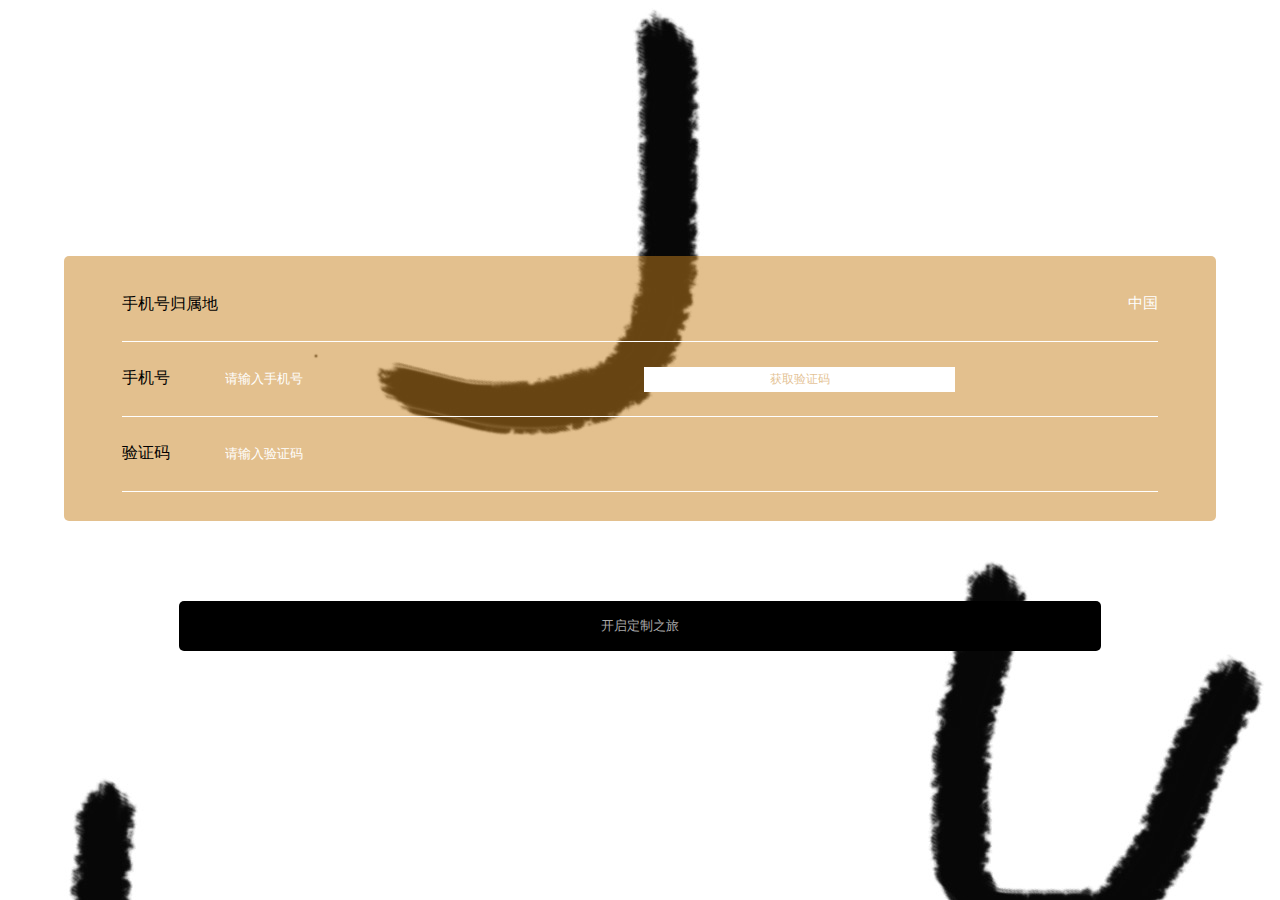
<file: login.html>
<!DOCTYPE html>
<html lang="en">
<head>
    <meta charset="UTF-8">
    <meta name="viewport"
          content="width=device-width,initial-scale=1.0,minimum-scale=1.0,maximum-scale=1.0,user-scalable=no"/>
    <meta http-equiv="Cache-Control" content="no-cache, no-store, must-revalidate"/>
    <meta http-equiv="Pragma" content="no-cache"/>
    <meta http-equiv="Expires" content="0"/>
    <title>登陆</title>
    <link rel="stylesheet" href="css/login.css">
    <link rel="stylesheet" href="css/common.css">
</head>
<body>
<div class="container">
    <div class="top">
        <div class="option_1">
            <div class="box">
                <span>手机号归属地</span>
                <a id="country" href="javascript:void(0)" onclick="countrySel()" value="86">中国</a>
            </div>
            <div class="hr"></div>
        </div>
        <div class="option_2">
            <span>手机号</span>
            <input id="phone" type="text" size="15" placeholder="请输入手机号" class="edit">
            <span id="sendSmsBtn" class="rightWord" onclick="sendSMS();">获取验证码</span>
            <div class="hr"></div>
        </div>
        <div class="option_3">
            <span>验证码</span>
            <input id="code" type="text" size="15" placeholder="请输入验证码" class="edit">
            <div class="hr"></div>
        </div>
    </div>
    <button class="btn" onclick="login()">开启定制之旅</button>
</div>
<script src="js/jquery.js"></script>
<script src="js/layer.js"></script>
<script src="js/common.js"></script>
<script type="text/javascript">
    function countrySel() {
        layer.open({
            type: 1,
            shade: 0.3,
            title: false, //不显示标题
            closeBtn: false,
            shadeClose: true,
            content: $('#nationlist'),
        });
    }
</script>
<script type="text/javascript">

    $('div[class=container]').height($(window).height());
    $('div[class=container]').css('padding-top', '20%');

    var countdown = 60;
    var interval;
    var lock = false;

    function sendSMS() {
        if (lock) {
            return;
        }
        lock = true;
        var phone = $('#country')[0].getAttribute('value') + ' ' + $('#phone').val();
        if ($('#phone').val().trim() == '') {
            myAlert('请输入手机号', function (index) {
                layer.close(index);
                lock = false;
            });
            return;
        }
        $.ajax({
            url: 'http://measure.justalit.com:8068/sms/get/' + phone,
            // url: 'http://localhost:8068/sms/get/'+phone,
            type: "get",
            xhrFields: {
                withCredentials: true
            },
            success: function (data) {
                if (data.toUpperCase() == 'OK') {
                    interval = setInterval(function () {
                        countdown--;
                        if (countdown == 0) {
                            clearInterval(interval);
                            $('#sendSmsBtn').html('重新发送');
                            countdown = 60;
                            lock = false;
                        } else {
                            $('#sendSmsBtn').html('重新发送(' + countdown + ')');
                        }
                    }, 1000);
                } else if (data == 'isv.MOBILE_NUMBER_ILLEGAL') {
                    myAlert('手机号不存在', function (index) {
                        layer.close(index);
                        lock = false;
                    });
                } else if (data == 'isv.OUT_OF_SERVICE') {
                    myAlert('发验证码账号已停机，请等待相关人员处理~~', function (index) {
                        layer.close(index);
                        lock = false;
                    });
                } else if (data == 'isv.AMOUNT_NOT_ENOUGH') {
                    myAlert('发验证码账号余额不足，请等待相关人员处理~~', function (index) {
                        layer.close(index);
                        lock = false;
                    });
                } else if (data == 'isv.BUSINESS_LIMIT_CONTROL') {
                    myAlert('请求验证码太频繁了，请稍后发送~~', function (index) {
                        layer.close(index);
                        lock = false;
                    });
                } else {
                    myAlert('出错啦', function (index) {
                        layer.close(index);
                        lock = false;
                    });
                }
            },
            error: function (data) {
                myAlert('出错啦', function (index) {
                    layer.close(index);
                    lock = false;
                });
            }
        });
    }

    function login() {
        if ($('#phone').val().trim() == '') {
            myAlert('请输入手机号', function (index) {
                layer.close(index);
                lock = false;
            });
            return;
        }

        var phone = $('#country')[0].getAttribute('value') + ' ' + $('#phone').val();
        var code = $('#code').val();

        if (code.trim() == '') {
            myAlert('请输入验证码');
            return;
        }

        if (code.length != 6) {
            myAlert('验证码格式错误');
            return;
        }

        $.ajax({
            // url: 'http://localhost:8068/sms/ok/'+phone+'/'+code,
            url: 'http://measure.justalit.com:8068/sms/ok/' + phone + '/' + code,
            type: "get",
            xhrFields: {
                withCredentials: true
            },
            success: function (data) {
                if (data == 'true') {
                    location.href = '/index.html';
                } else {
                    myAlert('验证码错误')
                }
            },
            error: function (data) {
                myAlert('出错啦');
            }
        });
    }
</script>
<script type="text/javascript">
    $(function () {
        $('#nationlist li:not(.tl)').click(function (e) {
            var liObj;
            var spanObj;
            var iObj;
            var target = e.target;
            var tagName = target.tagName.toUpperCase();
            if (tagName == 'LI'){
                liObj = target;
                spanObj = target.children[0];
                iObj = target.children[1];
            } else if(tagName == 'SPAN'){
                liObj = target.parentNode;
                spanObj = target;
                iObj = target.nextSibling;
            } else if (tagName == 'I'){
                liObj = target.parentNode;
                spanObj = target.previousSibling;
                iObj = target;
            }

            var countryName = spanObj.innerHTML;
            var countryNum = iObj.innerHTML.substring(1, iObj.innerHTML.length);
            $('#country')[0].setAttribute('value', countryNum);
            $('#country')[0].innerHTML = countryName;

            layer.closeAll();
        })
    });
</script>
</body>

<!--
    国家地区
-->
<ul style="display: none;" id="nationlist">
    <li class="tl">热门地区</li>
    <li id="nationlist_CN" nationid="CN" title="中国大陆"><span>中国大陆</span><i>+86</i></li>
    <li id="nationlist_HK" nationid="HK" title="中国香港"><span>中国香港</span><i>+852</i></li>
    <li id="nationlist_MO" nationid="MO" title="中国澳门"><span>中国澳门</span><i>+853</i></li>
    <li id="nationlist_TW" nationid="TW" title="中国台湾"><span>中国台湾</span><i>+886</i></li>
    <li id="nationlist_GB" nationid="GB" title="英国"><span>英国</span><i>+44</i></li>
    <li id="nationlist_US" nationid="US" title="美国"><span>美国</span><i>+1</i></li>
    <li id="nationlist_AU" nationid="AU" title="澳大利亚"><span>澳大利亚</span><i>+61</i></li>
    <li id="nationlist_JP" nationid="JP" title="日本"><span>日本</span><i>+81</i></li>
    <li id="nationlist_KR" nationid="KR" title="韩国"><span>韩国</span><i>+82</i></li>
    <li id="nationlist_SG" nationid="SG" title="新加坡"><span>新加坡</span><i>+65</i></li>
    <li id="nationlist_DE" nationid="DE" title="德国"><span>德国</span><i>+49</i></li>
    <li id="nationlist_CA" nationid="CA" title="加拿大"><span>加拿大</span><i>+1</i></li>
    <li class="tl">A</li>
    <li id="nationlist_AL" nationid="AL" title="阿尔巴尼亚"><span>阿尔巴尼亚</span><i>+355</i></li>
    <li id="nationlist_DZ" nationid="DZ" title="阿尔及利亚"><span>阿尔及利亚</span><i>+213</i></li>
    <li id="nationlist_AF" nationid="AF" title="阿富汗"><span>阿富汗</span><i>+93</i></li>
    <li id="nationlist_AR" nationid="AR" title="阿根廷"><span>阿根廷</span><i>+54</i></li>
    <li id="nationlist_AK" nationid="AK" title="阿拉斯加"><span>阿拉斯加</span><i>+1907</i></li>
    <li id="nationlist_AE" nationid="AE" title="阿联酋"><span>阿联酋</span><i>+971</i></li>
    <li id="nationlist_AW" nationid="AW" title="阿鲁巴岛"><span>阿鲁巴岛</span><i>+297</i></li>
    <li id="nationlist_OM" nationid="OM" title="阿曼"><span>阿曼</span><i>+968</i></li>
    <li id="nationlist_AZ" nationid="AZ" title="阿塞拜疆"><span>阿塞拜疆</span><i>+994</i></li>
    <li id="nationlist_AC" nationid="AC" title="阿森松岛"><span>阿森松岛</span><i>+247</i></li>
    <li id="nationlist_EG" nationid="EG" title="埃及"><span>埃及</span><i>+20</i></li>
    <li id="nationlist_ET" nationid="ET" title="埃塞俄比亚"><span>埃塞俄比亚</span><i>+251</i></li>
    <li id="nationlist_IE" nationid="IE" title="爱尔兰"><span>爱尔兰</span><i>+353</i></li>
    <li id="nationlist_EE" nationid="EE" title="爱沙尼亚"><span>爱沙尼亚</span><i>+372</i></li>
    <li id="nationlist_AD" nationid="AD" title="安道尔共和国"><span>安道尔共和国</span><i>+376</i></li>
    <li id="nationlist_AO" nationid="AO" title="安哥拉"><span>安哥拉</span><i>+244</i></li>
    <li id="nationlist_AT" nationid="AT" title="奥地利"><span>奥地利</span><i>+43</i></li>
    <li class="tl">B</li>
    <li id="nationlist_PK" nationid="PK" title="巴基斯坦"><span>巴基斯坦</span><i>+92</i></li>
    <li id="nationlist_PY" nationid="PY" title="巴拉圭"><span>巴拉圭</span><i>+595</i></li>
    <li id="nationlist_BL" nationid="BL" title="巴勒斯坦"><span>巴勒斯坦</span><i>+970</i></li>
    <li id="nationlist_BH" nationid="BH" title="巴林"><span>巴林</span><i>+973</i></li>
    <li id="nationlist_PA" nationid="PA" title="巴拿马"><span>巴拿马</span><i>+507</i></li>
    <li id="nationlist_BR" nationid="BR" title="巴西"><span>巴西</span><i>+55</i></li>
    <li id="nationlist_BM" nationid="BM" title="百慕大群岛"><span>百慕大群岛</span><i>+441</i></li>
    <li id="nationlist_BG" nationid="BG" title="保加利亚"><span>保加利亚</span><i>+359</i></li>
    <li id="nationlist_BJ" nationid="BJ" title="贝宁"><span>贝宁</span><i>+229</i></li>
    <li id="nationlist_BE" nationid="BE" title="比利时"><span>比利时</span><i>+32</i></li>
    <li id="nationlist_IS" nationid="IS" title="冰岛"><span>冰岛</span><i>+354</i></li>
    <li id="nationlist_BA" nationid="BA" title="波黑"><span>波黑</span><i>+387</i></li>
    <li id="nationlist_PL" nationid="PL" title="波兰"><span>波兰</span><i>+48</i></li>
    <li id="nationlist_BO" nationid="BO" title="玻利维亚"><span>玻利维亚</span><i>+591</i></li>
    <li id="nationlist_BZ" nationid="BZ" title="伯利兹"><span>伯利兹</span><i>+501</i></li>
    <li id="nationlist_BW" nationid="BW" title="博茨瓦纳"><span>博茨瓦纳</span><i>+267</i></li>
    <li id="nationlist_BT" nationid="BT" title="不丹"><span>不丹</span><i>+975</i></li>
    <li id="nationlist_BF" nationid="BF" title="布基拉法索"><span>布基拉法索</span><i>+226</i></li>
    <li id="nationlist_BI" nationid="BI" title="布隆迪"><span>布隆迪</span><i>+257</i></li>
    <li class="tl">C</li>
    <li id="nationlist_KP" nationid="KP" title="朝鲜"><span>朝鲜</span><i>+850</i></li>
    <li id="nationlist_GQ" nationid="GQ" title="赤道几内亚"><span>赤道几内亚</span><i>+240</i></li>
    <li class="tl">D</li>
    <li id="nationlist_DK" nationid="DK" title="丹麦"><span>丹麦</span><i>+45</i></li>
    <li id="nationlist_TL" nationid="TL" title="东帝汶"><span>东帝汶</span><i>+670</i></li>
    <li id="nationlist_AS" nationid="AS" title="东萨摩亚"><span>东萨摩亚</span><i>+684</i></li>
    <li id="nationlist_TG" nationid="TG" title="多哥"><span>多哥</span><i>+228</i></li>
    <li class="tl">E</li>
    <li id="nationlist_BY" nationid="BY" title="俄罗斯"><span>俄罗斯</span><i>+7</i></li>
    <li id="nationlist_EC" nationid="EC" title="厄瓜多尔"><span>厄瓜多尔</span><i>+593</i></li>
    <li id="nationlist_ER" nationid="ER" title="厄立特里亚"><span>厄立特里亚</span><i>+291</i></li>
    <li class="tl">F</li>
    <li id="nationlist_FR" nationid="FR" title="法国"><span>法国</span><i>+33</i></li>
    <li id="nationlist_FO" nationid="FO" title="法罗群岛"><span>法罗群岛</span><i>+298</i></li>
    <li id="nationlist_GF" nationid="GF" title="法属圭亚那"><span>法属圭亚那</span><i>+594</i></li>
    <li id="nationlist_VA" nationid="VA" title="梵蒂冈"><span>梵蒂冈</span><i>+396</i></li>
    <li id="nationlist_PH" nationid="PH" title="菲律宾"><span>菲律宾</span><i>+63</i></li>
    <li id="nationlist_FJ" nationid="FJ" title="斐济"><span>斐济</span><i>+679</i></li>
    <li id="nationlist_FI" nationid="FI" title="芬兰"><span>芬兰</span><i>+358</i></li>
    <li id="nationlist_CV" nationid="CV" title="佛得角"><span>佛得角</span><i>+238</i></li>
    <li id="nationlist_FK" nationid="FK" title="福克兰群岛"><span>福克兰群岛</span><i>+500</i></li>
    <li class="tl">G</li>
    <li id="nationlist_GM" nationid="GM" title="冈比亚"><span>冈比亚</span><i>+220</i></li>
    <li id="nationlist_CG" nationid="CG" title="刚果"><span>刚果</span><i>+242</i></li>
    <li id="nationlist_CO" nationid="CO" title="哥伦比亚"><span>哥伦比亚</span><i>+57</i></li>
    <li id="nationlist_CR" nationid="CR" title="哥斯达黎加"><span>哥斯达黎加</span><i>+506</i></li>
    <li id="nationlist_GL" nationid="GL" title="格陵兰岛"><span>格陵兰岛</span><i>+299</i></li>
    <li id="nationlist_CU" nationid="CU" title="古巴"><span>古巴</span><i>+53</i></li>
    <li id="nationlist_GP" nationid="GP" title="瓜德罗普"><span>瓜德罗普</span><i>+590</i></li>
    <li id="nationlist_GU" nationid="GU" title="关岛"><span>关岛</span><i>+671</i></li>
    <li id="nationlist_GY" nationid="GY" title="圭亚那"><span>圭亚那</span><i>+592</i></li>
    <li class="tl">H</li>
    <li id="nationlist_KZ" nationid="KZ" title="哈萨克斯坦"><span>哈萨克斯坦</span><i>+7</i></li>
    <li id="nationlist_HT" nationid="HT" title="海地"><span>海地</span><i>+509</i></li>
    <li id="nationlist_NL" nationid="NL" title="荷兰"><span>荷兰</span><i>+31</i></li>
    <li id="nationlist_HN" nationid="HN" title="洪都拉斯"><span>洪都拉斯</span><i>+504</i></li>
    <li class="tl">J</li>
    <li id="nationlist_KI" nationid="KI" title="基里巴斯"><span>基里巴斯</span><i>+686</i></li>
    <li id="nationlist_DJ" nationid="DJ" title="吉布提"><span>吉布提</span><i>+253</i></li>
    <li id="nationlist_KG" nationid="KG" title="吉尔吉斯斯坦"><span>吉尔吉斯斯坦</span><i>+996</i></li>
    <li id="nationlist_GN" nationid="GN" title="几内亚"><span>几内亚</span><i>+224</i></li>
    <li id="nationlist_GW" nationid="GW" title="几内亚比绍"><span>几内亚比绍</span><i>+245</i></li>
    <li id="nationlist_GH" nationid="GH" title="加纳"><span>加纳</span><i>+233</i></li>
    <li id="nationlist_GA" nationid="GA" title="加蓬"><span>加蓬</span><i>+241</i></li>
    <li id="nationlist_KH" nationid="KH" title="柬埔寨"><span>柬埔寨</span><i>+855</i></li>
    <li id="nationlist_CZ" nationid="CZ" title="捷克"><span>捷克</span><i>+420</i></li>
    <li id="nationlist_ZW" nationid="ZW" title="津巴布韦"><span>津巴布韦</span><i>+263</i></li>
    <li class="tl">K</li>
    <li id="nationlist_CM" nationid="CM" title="喀麦隆"><span>喀麦隆</span><i>+237</i></li>
    <li id="nationlist_QA" nationid="QA" title="卡塔尔"><span>卡塔尔</span><i>+974</i></li>
    <li id="nationlist_CK" nationid="CK" title="科克群岛"><span>科克群岛</span><i>+682</i></li>
    <li id="nationlist_KM" nationid="KM" title="科摩罗"><span>科摩罗</span><i>+269</i></li>
    <li id="nationlist_KT" nationid="KT" title="科特迪瓦"><span>科特迪瓦</span><i>+225</i></li>
    <li id="nationlist_KW" nationid="KW" title="科威特"><span>科威特</span><i>+965</i></li>
    <li id="nationlist_HR" nationid="HR" title="克罗地亚"><span>克罗地亚</span><i>+385</i></li>
    <li id="nationlist_KE" nationid="KE" title="肯尼亚"><span>肯尼亚</span><i>+254</i></li>
    <li class="tl">L</li>
    <li id="nationlist_LV" nationid="LV" title="拉脱维亚"><span>拉脱维亚</span><i>+371</i></li>
    <li id="nationlist_LS" nationid="LS" title="莱索托"><span>莱索托</span><i>+266</i></li>
    <li id="nationlist_LA" nationid="LA" title="老挝"><span>老挝</span><i>+856</i></li>
    <li id="nationlist_LB" nationid="LB" title="黎巴嫩"><span>黎巴嫩</span><i>+961</i></li>
    <li id="nationlist_LT" nationid="LT" title="立陶宛"><span>立陶宛</span><i>+370</i></li>
    <li id="nationlist_LR" nationid="LR" title="利比里亚"><span>利比里亚</span><i>+231</i></li>
    <li id="nationlist_LY" nationid="LY" title="利比亚"><span>利比亚</span><i>+218</i></li>
    <li id="nationlist_LI" nationid="LI" title="列支敦士登"><span>列支敦士登</span><i>+423</i></li>
    <li id="nationlist_RE" nationid="RE" title="留尼汪岛"><span>留尼汪岛</span><i>+262</i></li>
    <li id="nationlist_LU" nationid="LU" title="卢森堡"><span>卢森堡</span><i>+352</i></li>
    <li id="nationlist_RW" nationid="RW" title="卢旺达"><span>卢旺达</span><i>+250</i></li>
    <li id="nationlist_RO" nationid="RO" title="罗马尼亚"><span>罗马尼亚</span><i>+40</i></li>
    <li class="tl">M</li>
    <li id="nationlist_MG" nationid="MG" title="马达加斯加"><span>马达加斯加</span><i>+261</i></li>
    <li id="nationlist_MV" nationid="MV" title="马尔代夫"><span>马尔代夫</span><i>+960</i></li>
    <li id="nationlist_MT" nationid="MT" title="马耳他"><span>马耳他</span><i>+356</i></li>
    <li id="nationlist_MW" nationid="MW" title="马拉维"><span>马拉维</span><i>+265</i></li>
    <li id="nationlist_MY" nationid="MY" title="马来西亚"><span>马来西亚</span><i>+60</i></li>
    <li id="nationlist_ML" nationid="ML" title="马里"><span>马里</span><i>+223</i></li>
    <li id="nationlist_MKD" nationid="MKD" title="马其顿"><span>马其顿</span><i>+389</i></li>
    <li id="nationlist_MTQ" nationid="MTQ" title="马提尼克"><span>马提尼克</span><i>+596</i></li>
    <li id="nationlist_MU" nationid="MU" title="毛里求斯"><span>毛里求斯</span><i>+230</i></li>
    <li id="nationlist_MR" nationid="MR" title="毛里塔尼亚"><span>毛里塔尼亚</span><i>+222</i></li>
    <li id="nationlist_MN" nationid="MN" title="蒙古"><span>蒙古</span><i>+976</i></li>
    <li id="nationlist_BD" nationid="BD" title="孟加拉国"><span>孟加拉国</span><i>+880</i></li>
    <li id="nationlist_PE" nationid="PE" title="秘鲁"><span>秘鲁</span><i>+51</i></li>
    <li id="nationlist_MM" nationid="MM" title="缅甸"><span>缅甸</span><i>+95</i></li>
    <li id="nationlist_MD" nationid="MD" title="摩尔多瓦"><span>摩尔多瓦</span><i>+373</i></li>
    <li id="nationlist_MA" nationid="MA" title="摩洛哥"><span>摩洛哥</span><i>+212</i></li>
    <li id="nationlist_MC" nationid="MC" title="摩纳哥"><span>摩纳哥</span><i>+377</i></li>
    <li id="nationlist_MZ" nationid="MZ" title="莫桑比克"><span>莫桑比克</span><i>+258</i></li>
    <li id="nationlist_MX" nationid="MX" title="墨西哥"><span>墨西哥</span><i>+52</i></li>
    <li class="tl">N</li>
    <li id="nationlist_NA" nationid="NA" title="纳米比亚"><span>纳米比亚</span><i>+264</i></li>
    <li id="nationlist_ZA" nationid="ZA" title="南非"><span>南非</span><i>+27</i></li>
    <li id="nationlist_YU" nationid="YU" title="南斯拉夫"><span>南斯拉夫</span><i>+381</i></li>
    <li id="nationlist_NR" nationid="NR" title="瑙鲁"><span>瑙鲁</span><i>+674</i></li>
    <li id="nationlist_NP" nationid="NP" title="尼泊尔"><span>尼泊尔</span><i>+977</i></li>
    <li id="nationlist_NI" nationid="NI" title="尼加拉瓜"><span>尼加拉瓜</span><i>+505</i></li>
    <li id="nationlist_NE" nationid="NE" title="尼日尔"><span>尼日尔</span><i>+227</i></li>
    <li id="nationlist_NG" nationid="NG" title="尼日利亚"><span>尼日利亚</span><i>+234</i></li>
    <li id="nationlist_NU" nationid="NU" title="纽埃岛"><span>纽埃岛</span><i>+683</i></li>
    <li id="nationlist_NO" nationid="NO" title="挪威"><span>挪威</span><i>+47</i></li>
    <li id="nationlist_NF" nationid="NF" title="诺福克岛"><span>诺福克岛</span><i>+6723</i></li>
    <li class="tl">P</li>
    <li id="nationlist_PT" nationid="PT" title="葡萄牙"><span>葡萄牙</span><i>+351</i></li>
    <li class="tl">Q</li>
    <li id="nationlist_GE" nationid="GE" title="乔治亚"><span>乔治亚</span><i>+995</i></li>
    <li class="tl">R</li>
    <li id="nationlist_SE" nationid="SE" title="瑞典"><span>瑞典</span><i>+46</i></li>
    <li id="nationlist_CH" nationid="CH" title="瑞士"><span>瑞士</span><i>+41</i></li>
    <li class="tl">S</li>
    <li id="nationlist_ST" nationid="ST" title="圣多美和普林西比"><span>圣多美和普林西比</span><i>+239</i></li>
    <li id="nationlist_SV" nationid="SV" title="萨尔瓦多"><span>萨尔瓦多</span><i>+503</i></li>
    <li id="nationlist_SL" nationid="SL" title="塞拉利昂"><span>塞拉利昂</span><i>+232</i></li>
    <li id="nationlist_SN" nationid="SN" title="塞内加尔"><span>塞内加尔</span><i>+221</i></li>
    <li id="nationlist_CY" nationid="CY" title="塞浦路斯"><span>塞浦路斯</span><i>+357</i></li>
    <li id="nationlist_SC" nationid="SC" title="塞舌尔"><span>塞舌尔</span><i>+248</i></li>
    <li id="nationlist_SA" nationid="SA" title="沙特阿拉伯"><span>沙特阿拉伯</span><i>+966</i></li>
    <li id="nationlist_PM" nationid="PM" title="圣彼埃尔"><span>圣彼埃尔</span><i>+508</i></li>
    <li id="nationlist_SH" nationid="SH" title="圣赫勒拿"><span>圣赫勒拿</span><i>+290</i></li>
    <li id="nationlist_SM" nationid="SM" title="圣马力诺"><span>圣马力诺</span><i>+223</i></li>
    <li id="nationlist_LK" nationid="LK" title="斯里兰卡"><span>斯里兰卡</span><i>+94</i></li>
    <li id="nationlist_SK" nationid="SK" title="斯洛伐克"><span>斯洛伐克</span><i>+421</i></li>
    <li id="nationlist_SI" nationid="SI" title="斯洛文尼亚"><span>斯洛文尼亚</span><i>+386</i></li>
    <li id="nationlist_SZ" nationid="SZ" title="斯威士兰"><span>斯威士兰</span><i>+268</i></li>
    <li id="nationlist_SD" nationid="SD" title="苏丹"><span>苏丹</span><i>+249</i></li>
    <li id="nationlist_SR" nationid="SR" title="苏里南"><span>苏里南</span><i>+597</i></li>
    <li id="nationlist_SB" nationid="SB" title="所罗门群岛"><span>所罗门群岛</span><i>+677</i></li>
    <li id="nationlist_SO" nationid="SO" title="索马里"><span>索马里</span><i>+252</i></li>
    <li class="tl">T</li>
    <li id="nationlist_TJ" nationid="TJ" title="塔吉克斯坦"><span>塔吉克斯坦</span><i>+7</i></li>
    <li id="nationlist_TH" nationid="TH" title="泰国"><span>泰国</span><i>+66</i></li>
    <li id="nationlist_TZ" nationid="TZ" title="坦桑尼亚"><span>坦桑尼亚</span><i>+255</i></li>
    <li id="nationlist_TO" nationid="TO" title="汤加"><span>汤加</span><i>+676</i></li>
    <li id="nationlist_TN" nationid="TN" title="突尼斯"><span>突尼斯</span><i>+216</i></li>
    <li id="nationlist_TV" nationid="TV" title="图瓦卢"><span>图瓦卢</span><i>+688</i></li>
    <li id="nationlist_TR" nationid="TR" title="土耳其"><span>土耳其</span><i>+90</i></li>
    <li id="nationlist_TM" nationid="TM" title="土库曼斯坦"><span>土库曼斯坦</span><i>+993</i></li>
    <li class="tl">W</li>
    <li id="nationlist_VU" nationid="VU" title="瓦努阿图"><span>瓦努阿图</span><i>+678</i></li>
    <li id="nationlist_GT" nationid="GT" title="危地马拉"><span>危地马拉</span><i>+502</i></li>
    <li id="nationlist_VE" nationid="VE" title="委内瑞拉"><span>委内瑞拉</span><i>+58</i></li>
    <li id="nationlist_BN" nationid="BN" title="文莱"><span>文莱</span><i>+673</i></li>
    <li id="nationlist_UG" nationid="UG" title="乌干达"><span>乌干达</span><i>+256</i></li>
    <li id="nationlist_UA" nationid="UA" title="乌克兰"><span>乌克兰</span><i>+380</i></li>
    <li id="nationlist_UY" nationid="UY" title="乌拉圭"><span>乌拉圭</span><i>+598</i></li>
    <li id="nationlist_UZ" nationid="UZ" title="乌兹别克斯坦"><span>乌兹别克斯坦</span><i>+998</i></li>
    <li class="tl">X</li>
    <li id="nationlist_ES" nationid="ES" title="西班牙"><span>西班牙</span><i>+34</i></li>
    <li id="nationlist_WS" nationid="WS" title="西萨摩亚"><span>西萨摩亚</span><i>+685</i></li>
    <li id="nationlist_GR" nationid="GR" title="希腊"><span>希腊</span><i>+30</i></li>
    <li id="nationlist_NZ" nationid="NZ" title="新西兰"><span>新西兰</span><i>+64</i></li>
    <li id="nationlist_HU" nationid="HU" title="匈牙利"><span>匈牙利</span><i>+36</i></li>
    <li id="nationlist_SY" nationid="SY" title="叙利亚"><span>叙利亚</span><i>+963</i></li>
    <li class="tl">Y</li>
    <li id="nationlist_AM" nationid="AM" title="亚美尼亚"><span>亚美尼亚</span><i>+374</i></li>
    <li id="nationlist_YE" nationid="YE" title="也门"><span>也门</span><i>+967</i></li>
    <li id="nationlist_IQ" nationid="IQ" title="伊拉克"><span>伊拉克</span><i>+964</i></li>
    <li id="nationlist_IR" nationid="IR" title="伊朗"><span>伊朗</span><i>+98</i></li>
    <li id="nationlist_IL" nationid="IL" title="以色列"><span>以色列</span><i>+972</i></li>
    <li id="nationlist_IT" nationid="IT" title="意大利"><span>意大利</span><i>+39</i></li>
    <li id="nationlist_IN" nationid="IN" title="印度"><span>印度</span><i>+91</i></li>
    <li id="nationlist_ID" nationid="ID" title="印度尼西亚"><span>印度尼西亚</span><i>+62</i></li>
    <li id="nationlist_JO" nationid="JO" title="约旦"><span>约旦</span><i>+962</i></li>
    <li id="nationlist_VN" nationid="VN" title="越南"><span>越南</span><i>+84</i></li>
    <li class="tl">Z</li>
    <li id="nationlist_ZM" nationid="ZM" title="赞比亚"><span>赞比亚</span><i>+260</i></li>
    <li id="nationlist_ZR" nationid="ZR" title="扎伊尔"><span>扎伊尔</span><i>+243</i></li>
    <li id="nationlist_TD" nationid="TD" title="乍得"><span>乍得</span><i>+235</i></li>
    <li id="nationlist_GI" nationid="GI" title="直布罗陀"><span>直布罗陀</span><i>+350</i></li>
    <li id="nationlist_CL" nationid="CL" title="智利"><span>智利</span><i>+56</i></li>
    <li id="nationlist_CF" nationid="CF" title="中非"><span>中非</span><i>+236</i></li>
</ul>
</html>
</file>
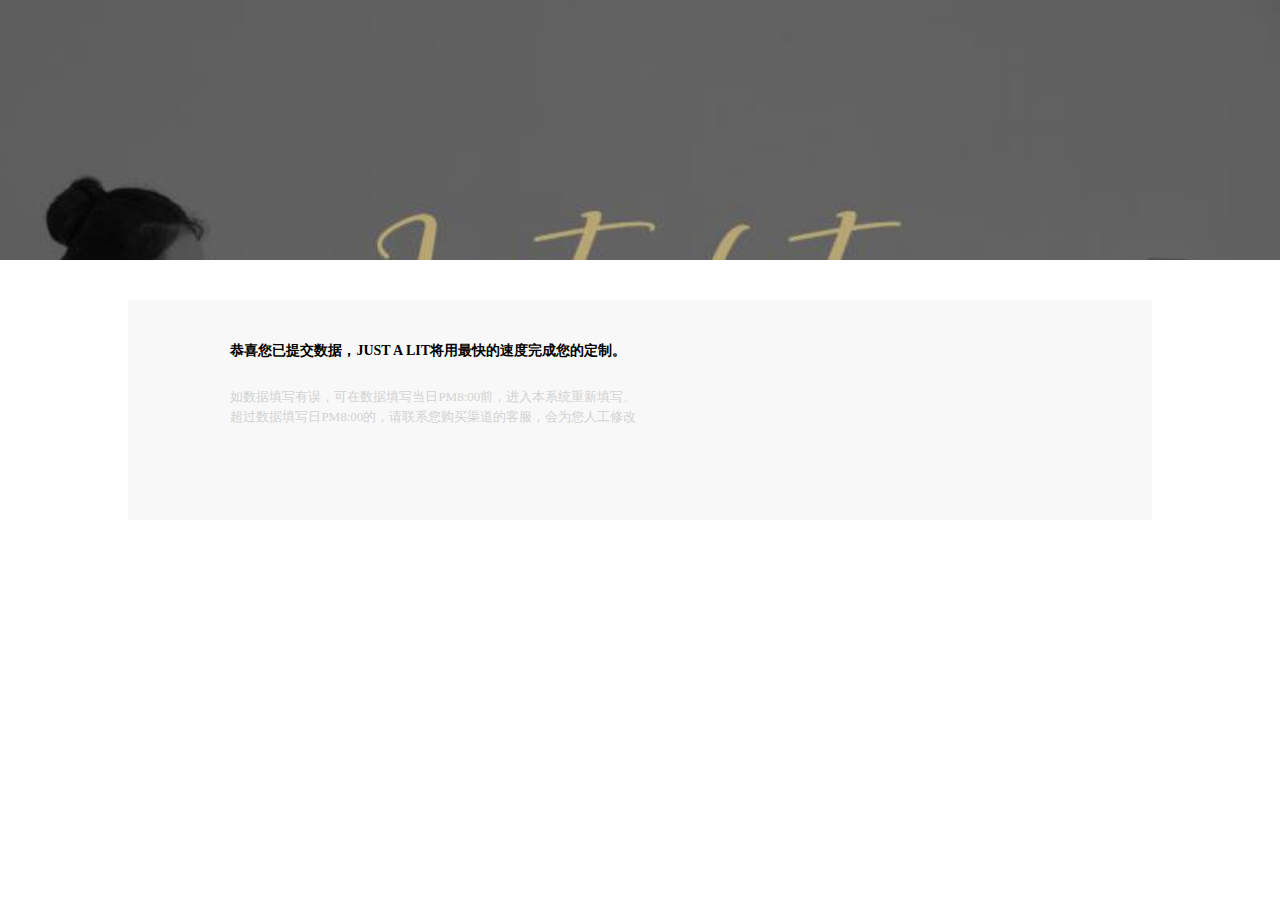
<file: ok.html>
<!DOCTYPE html>
<html lang="en">
<head>
    <meta charset="UTF-8">
    <meta name="viewport" content="width=device-width,initial-scale=1.0,minimum-scale=1.0,maximum-scale=1.0,user-scalable=no"/>
    <meta http-equiv="Cache-Control" content="no-cache, no-store, must-revalidate" />
    <meta http-equiv="Pragma" content="no-cache" />
    <meta http-equiv="Expires" content="0" />
    <title>提交成功</title>
    <link rel="stylesheet" href="css/ok.css">
    <link rel="stylesheet" href="css/common.css">
    <script src="js/jquery.js"></script>
    <script src="js/layer.js"></script>
    <script src="js/common.js"></script>
    <script>
        $.ajax({
            // url: 'http://localhost:8068/user/logout',
            url: 'http://measure.justalit.com:8068/user/logout',
            type: "post",
            xhrFields:{
                withCredentials:true
            }
        });
    </script>
</head>
<body>
    <div class="header"></div>
    <div class="main">
        <div class="content">
            <div class="content-header">恭喜您已提交数据，JUST A LIT将用最快的速度完成您的定制。</div>
            <div class="content-text">
                <div>如数据填写有误，可在数据填写当日PM8:00前，进入本系统重新填写。</div>
                <div>超过数据填写日PM8:00的，请联系您购买渠道的客服，会为您人工修改</div>
            </div>
        </div>
    </div>
</body>
</html>
</file>
<file: css/login.css>
*{
    padding:0;
    margin:0;
}
#container{
    width: 400px;
    /*height: 600px;*/
    margin:0 auto;
    background: url("../img/bg.jpg") no-repeat;
    -webkit-background-size: 400px 600px;
    background-size: 400px 600px;
    overflow: hidden;
}
#main{
    width: 400px;
    height: 600px;
    /*background-color: red;*/
    margin-top: 100px;
}
#top{
    width: 360px;
    height: 180px;
    margin:0 auto;
    background-color:  rgba(199,130,30,0.5);
    -webkit-border-radius: 5px;
    -moz-border-radius: 5px;
    border-radius: 5px;
    overflow: hidden;
}
#top input{
    outline: none;
    border:0;
    height:20px;
    background-color:  rgba(199,130,30,0);
    color: white;
}

#top .input:nth-child(1){
    /*background-color: lightblue;*/
    /*width: 320px;*/
    height: 50px;
    line-height: 49px;
    margin-top: 30px;
    margin-left: 20px;
    position: relative;
    margin-right: 20px;
}

#top .input:nth-child(2){
    /*width: 320px;*/
    height: 50px;
    line-height: 49px;
    /*background-color: greenyellow;*/
    margin-left: 20px;
    position: relative;
    overflow: hidden;
    margin-right: 20px;
}


.rightWords{
    display: inline-block;
    width: 80px;
    height: 18px;
    font-size: 12px;
    line-height: 18px;
    background-color: white;
    text-align: center;
    position: absolute;
    right:0;
    top: 17px;
    color: rgba(199,130,30,0.5);
    cursor: pointer;
}

/*底部样式开始*/
#bottom{
    width: 360px;
    height: 320px;
    margin:0 auto;
    /*background-color: seagreen;*/
    position: relative;
}
/*修改placeholder字体的颜色*/
input::placeholder{
    color: white;
}

html,body{
    height: 100%;
}

.container{
    background: url("../img/bg.jpg") no-repeat ;
    background-size: cover;
    /*height: 100%;*/
    /*padding-top: 20%;*/
    padding-left: 5%;
    padding-right: 5%;
    box-sizing: border-box;
}

.top{
    background-color:  rgba(199,130,30,0.5);
    -webkit-border-radius: 5px;
    -moz-border-radius: 5px;
    border-radius: 5px;
    padding: 10px 5% 30px;
}

.edit{
    outline: none;
    border:0;
    background-color:  rgba(199,130,30,0);
    color: white;
    width: 40%;
    height: 100%;
    margin-left: 5%;
}

[class^="option_"] {
    height: 75px;
}

.option_1 .box {
    height: 100%;
    line-height: 75px;
}

.option_1 .box a{
    color: white;
    text-decoration: none;
    margin-left: 2%;
    font-size: 15px;
    float: right;
}

.rightWord{
    display: inline-block;
    width:30%;
    height: 25px;
    font-size: 12px;
    line-height: 25px   ;
    background-color: white;
    text-align: center;
    color: rgba(199,130,30,0.5);
    cursor: pointer;
}

.hr{
    height: 1px;
    background-color: white;
}

.bottom{
    height: 50%;
}

.btn{
    -webkit-appearance:none;
    width: 80%;
    height: 50px;
    color: darkgrey;
    background-color: #000000;
    outline: none;
    border-radius: 5px;
    border: 0;
    margin-left: 10%;
    margin-top: 80px;
}


#nationlist {
    width: 240px;
    height: 420px;
    overflow: auto;
    margin: auto auto;
    background-color: #fff;
    border: 1px solid #ddd;
    border-top: 0 none;
    border-radius: 5px;
    padding: 12px 10px;
}

#nationlist .tl:first-child {
    border-top: 0 none;
}
#nationlist .tl {
    font-weight: bold;
    color: #333;
    text-indent: 6px;
    cursor: default;
    border-top: 1px solid #ddd;
}
#nationlist li {
    height: 30px;
    line-height: 30px;
    font-size: 12px;
    color: #666;
    padding-right: 6px;
    cursor: pointer;
}
li {
    list-style: none;
}

#nationlist li.on {
    color: #fff;
    background-color: #E2BF8D;
}

#nationlist li span {
    float: left;
    width: 60%;
    height: 30px;
}
#nationlist li span {
    text-indent: 6px;
    white-space: nowrap;
    text-overflow: ellipsis;
    -o-text-overflow: ellipsis;
    overflow: hidden;
}

#nationlist li i {
    width: 40%;
    font-style: normal;
    text-align: right;
}
 #nationlist li span {
    float: left;
    width: 60%;
    height: 30px;
}
</file>
<file: css/common.css>
.layui-layer{
    border-radius: 6px !important;
}

.layui-layer-dialog .layui-layer-content{
    border-bottom: 1px solid #eee;
    text-align: center;
}

.layui-layer-btn .layui-layer-btn0{
    border-color: initial !important;
    background-color: initial !important;
    color: #1E9FFF !important;
}

.layui-layer-btn a{
    margin: 5px !important;
    border: none !important;
    background-color: initial !important;
    color: initial !important;
    padding: 0 30px !important;
}

.layui-layer-btn a{
    -webkit-tap-highlight-color: rgba(255, 255, 255, 0) !important;
    -webkit-user-select: none !important;
    -moz-user-focus: none !important;
    -moz-user-select: none !important;
}

.layui-layer-btn{
    text-align: center !important;
    padding: initial !important;

}
</file>
<file: css/ok.css>
*{
    margin: 0;
    padding: 0;
}
html,body{
    height: 100%;
}


.header{
    height: 260px;
    background: url("../img/mt2.jpg") no-repeat;
    background-size: cover;
}

.main{
    height: 280px;
    padding-left: 10%;
    padding-right: 10%;
    padding-top: 40px;
}

.content{
    background: #F8F8F8;
    height: 220px;
    padding: 40px 10%;
    box-sizing: border-box;
}

.content-header{
    font-size: 14px;
    font-weight: bold;
    margin-bottom: 25px;
    line-height: 22px;
}

.content-text div{
    font-size: 13px;
    color: #D3D3D3;
    line-height: 20px;
}
</file>
